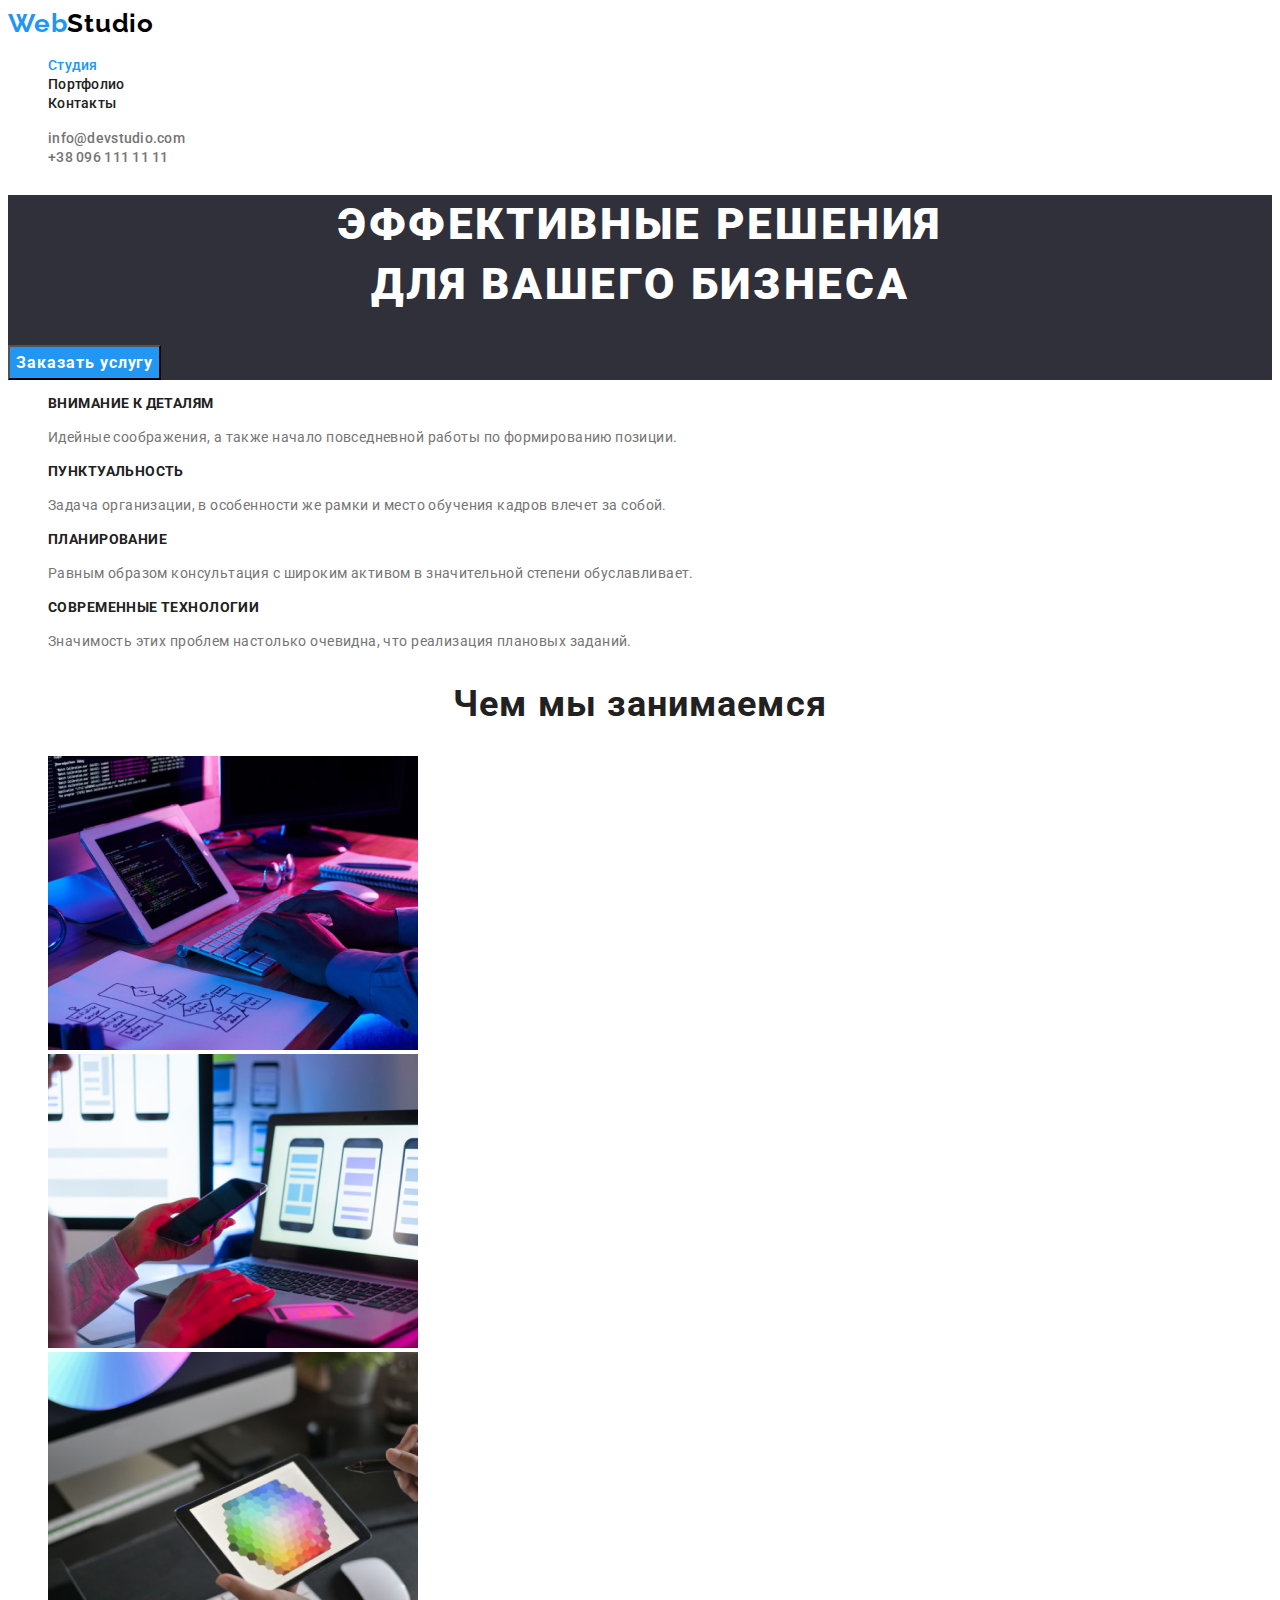
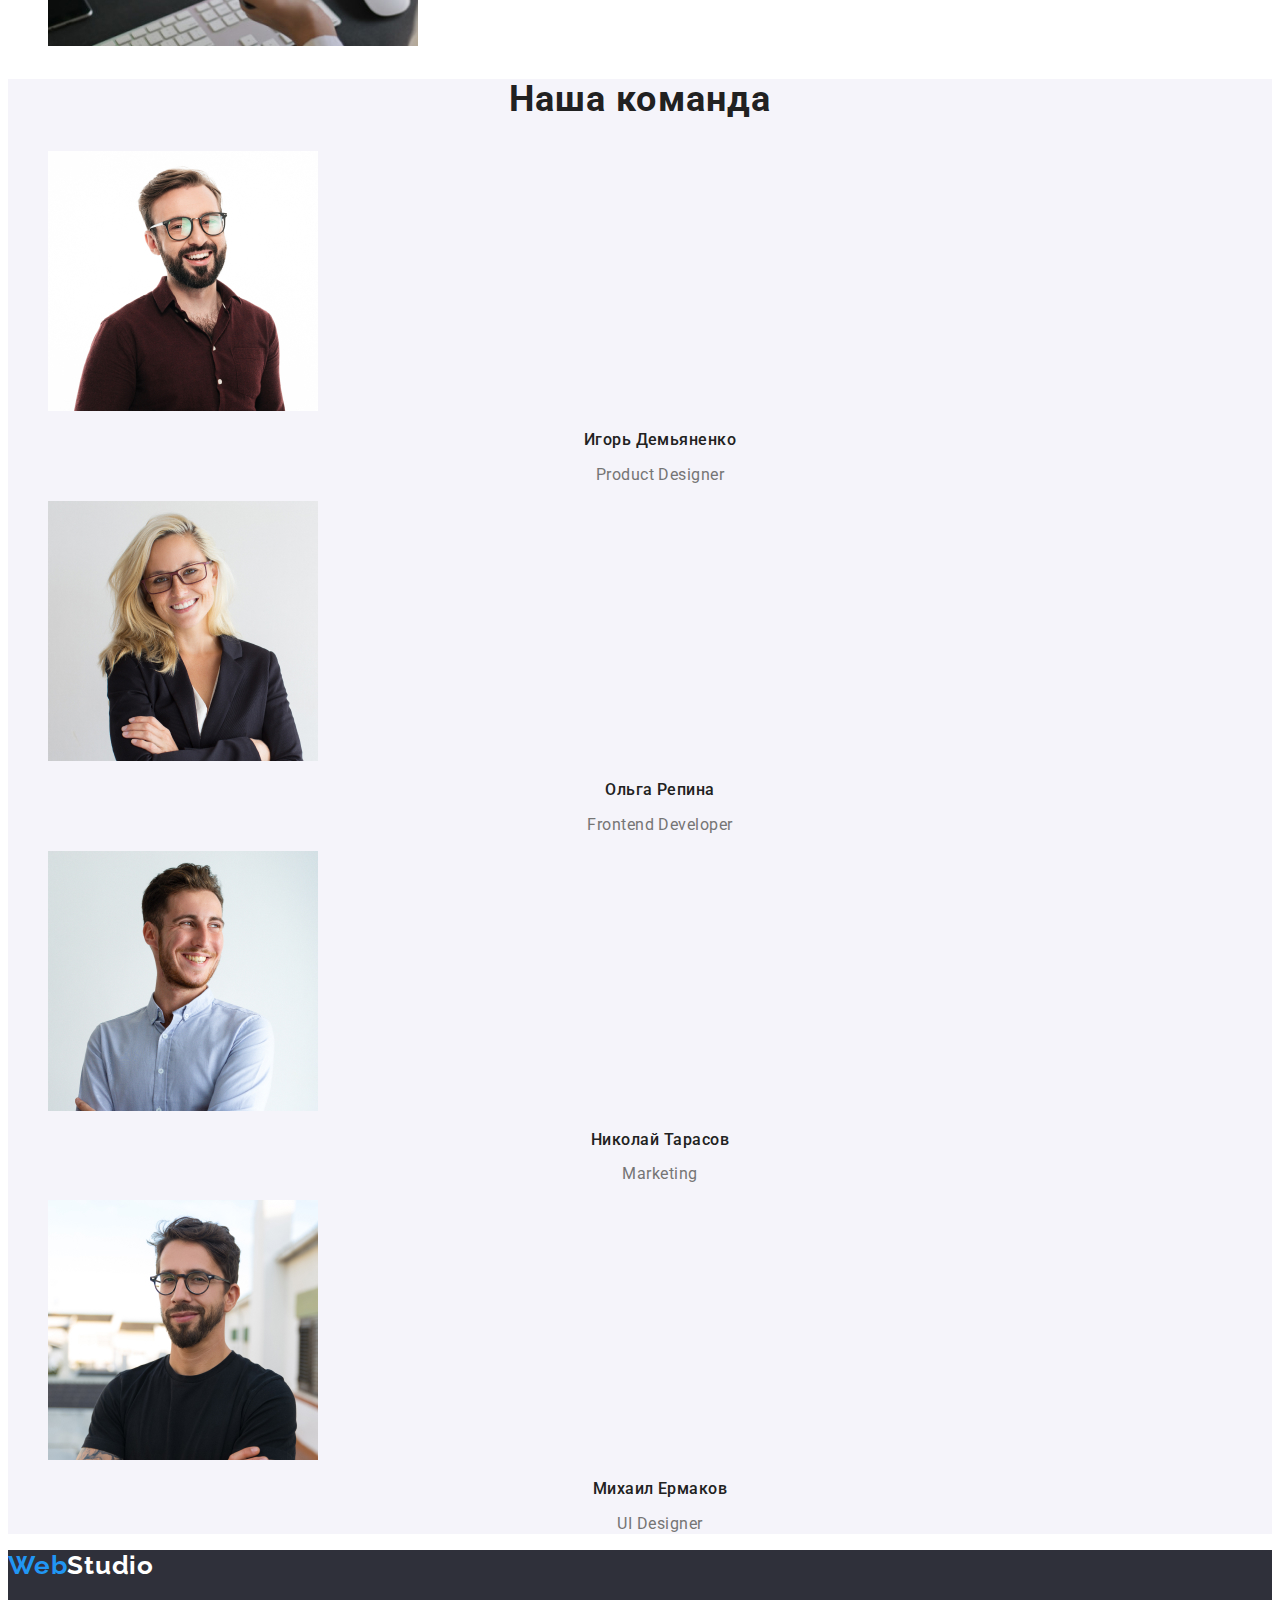
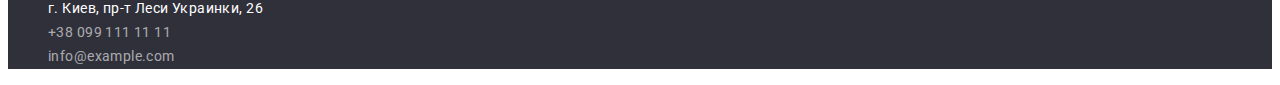
<file: index.html>
<!DOCTYPE html>
<html lang="en">
  <head>
    <meta charset="UTF-8" />
    <meta http-equiv="X-UA-Compatible" content="IE=edge" />
    <meta name="viewport" content="width=device-width, initial-scale=1.0" />
    <title>Web Studio Главная</title>
    <link
      href="https://fonts.googleapis.com/css2?family=Raleway:wght@700&family=Roboto:wght@400;500;700;900&display=swap"
      rel="stylesheet"
    />
    <link rel="stylesheet" href="./css/styles.css" />
  </head>

  <body class="page">
    <!-- Header -->
    <header class="page-header">
      <nav>
        <a href="./index.html" class="logo"
          ><span class="logo-web">Web</span>Studio</a
        >
        <ul class="site-nav list">
          <li><a href="./index.html" class="link current">Студия</a></li>
          <li><a href="./portfolio.html" class="link">Портфолио</a></li>
          <li><a href="" class="link">Контакты</a></li>
        </ul>
      </nav>

      <ul class="auth-nav list">
        <li>
          <a href="mailto:info@devstudio.com" class="link"
            >info@devstudio.com</a
          >
        </li>
        <li>
          <a href="tel:+380961111111" class="link">+38 096 111 11 11</a>
        </li>
      </ul>
    </header>

    <main>
      <!-- Шапка -->
      <section class="section-page">
        <h1 class="page-title">
          Эффективные решения <br />
          для вашего бизнеса
        </h1>
        <button type="button" class="btn">Заказать услугу</button>
      </section>

      <!-- Особенности -->
      <section class="section">
        <h2 hidden>Особенности</h2>
        <ul class="features list">
          <li>
            <h3 class="feature-title">ВНИМАНИЕ К ДЕТАЛЯМ</h3>
            <p class="feature-text">
              Идейные соображения, а также начало повседневной работы по
              формированию позиции.
            </p>
          </li>
          <li>
            <h3 class="feature-title">ПУНКТУАЛЬНОСТЬ</h3>
            <p class="feature-text">
              Задача организации, в особенности же рамки и место обучения кадров
              влечет за собой.
            </p>
          </li>
          <li>
            <h3 class="feature-title">ПЛАНИРОВАНИЕ</h3>
            <p class="feature-text">
              Равным образом консультация с широким активом в значительной
              степени обуславливает.
            </p>
          </li>
          <li>
            <h3 class="feature-title">СОВРЕМЕННЫЕ ТЕХНОЛОГИИ</h3>
            <p class="feature-text">
              Значимость этих проблем настолько очевидна, что реализация
              плановых заданий.
            </p>
          </li>
        </ul>
      </section>

      <!-- Чем мы занимаемся -->
      <section class="section">
        <h2 class="section-title">Чем мы занимаемся</h2>
        <ul class="work-list">
          <li>
            <img
              src="./images/box1.jpg"
              alt="пишем код"
              width="370"
              height="294"
            />
          </li>
          <li>
            <img
              src="./images/box2.jpg"
              alt="сидим в телефоне"
              width="370"
              height="294"
            />
          </li>
          <li>
            <img
              src="./images/box3.jpg"
              alt="рисуем"
              width="370"
              height="294"
            />
          </li>
        </ul>
      </section>

      <!-- Наша команда -->
      <section class="section-team">
        <h2 class="section-title">Наша команда</h2>
        <ul class="team-list">
          <li>
            <img
              src="./images/igor.jpg"
              alt="Игорь Демьяненко"
              width="270"
              height="260"
            />
            <h3 class="team-title">Игорь Демьяненко</h3>
            <p class="team-text">Product Designer</p>
          </li>
          <li>
            <img
              src="./images/olga.jpg"
              alt="Ольга Репина"
              width="270"
              height="260"
            />
            <h3 class="team-title">Ольга Репина</h3>
            <p class="team-text">Frontend Developer</p>
          </li>
          <li>
            <img
              src="./images/nikolay.jpg"
              alt="Николай Тарасов"
              width="270"
              height="260"
            />
            <h3 class="team-title">Николай Тарасов</h3>
            <p class="team-text">Marketing</p>
          </li>
          <li>
            <img
              src="./images/mihail.jpg"
              alt="Михаил Ермаков"
              width="270"
              height="260"
            />
            <h3 class="team-title">Михаил Ермаков</h3>
            <p class="team-text">UI Designer</p>
          </li>
        </ul>
      </section>
    </main>

    <!-- Подвал -->
    <footer class="footer">
      <a href="./index.html" class="footer-logo"
        ><span class="footer-web">Web</span>Studio</a
      >
      <address>
        <ul class="adress list">
          <li>
            <a
              href="https://goo.gl/maps/uQ3FQytNNfjHDWSS6"
              class="adress-link"
              target="_blank"
              >г. Киев, пр-т Леси Украинки, 26</a
            >
          </li>
          <li>
            <a href="tel:+380991111111" class="contact-link"
              >+38 099 111 11 11</a
            >
          </li>
          <li>
            <a href="mailto:info@example.com" class="contact-link"
              >info@example.com
            </a>
          </li>
        </ul>
      </address>
    </footer>
  </body>
</html>
</file>
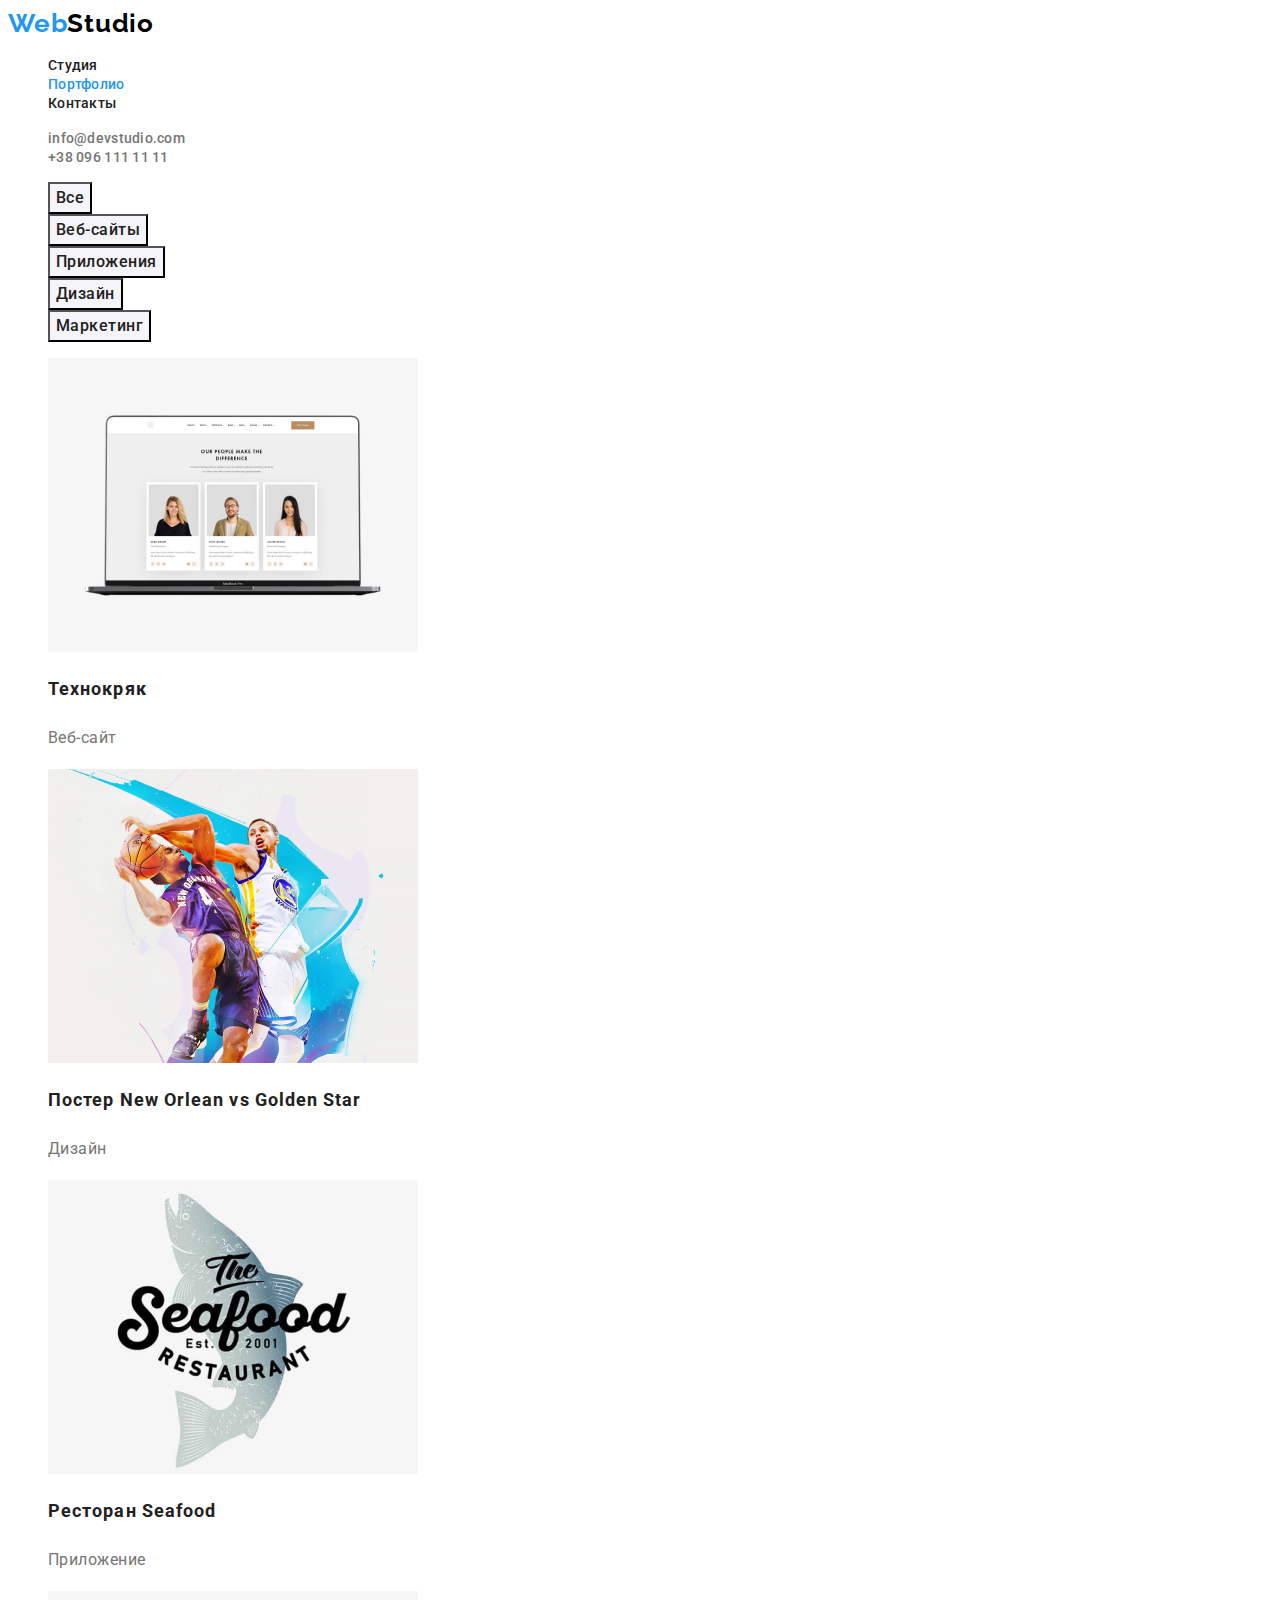
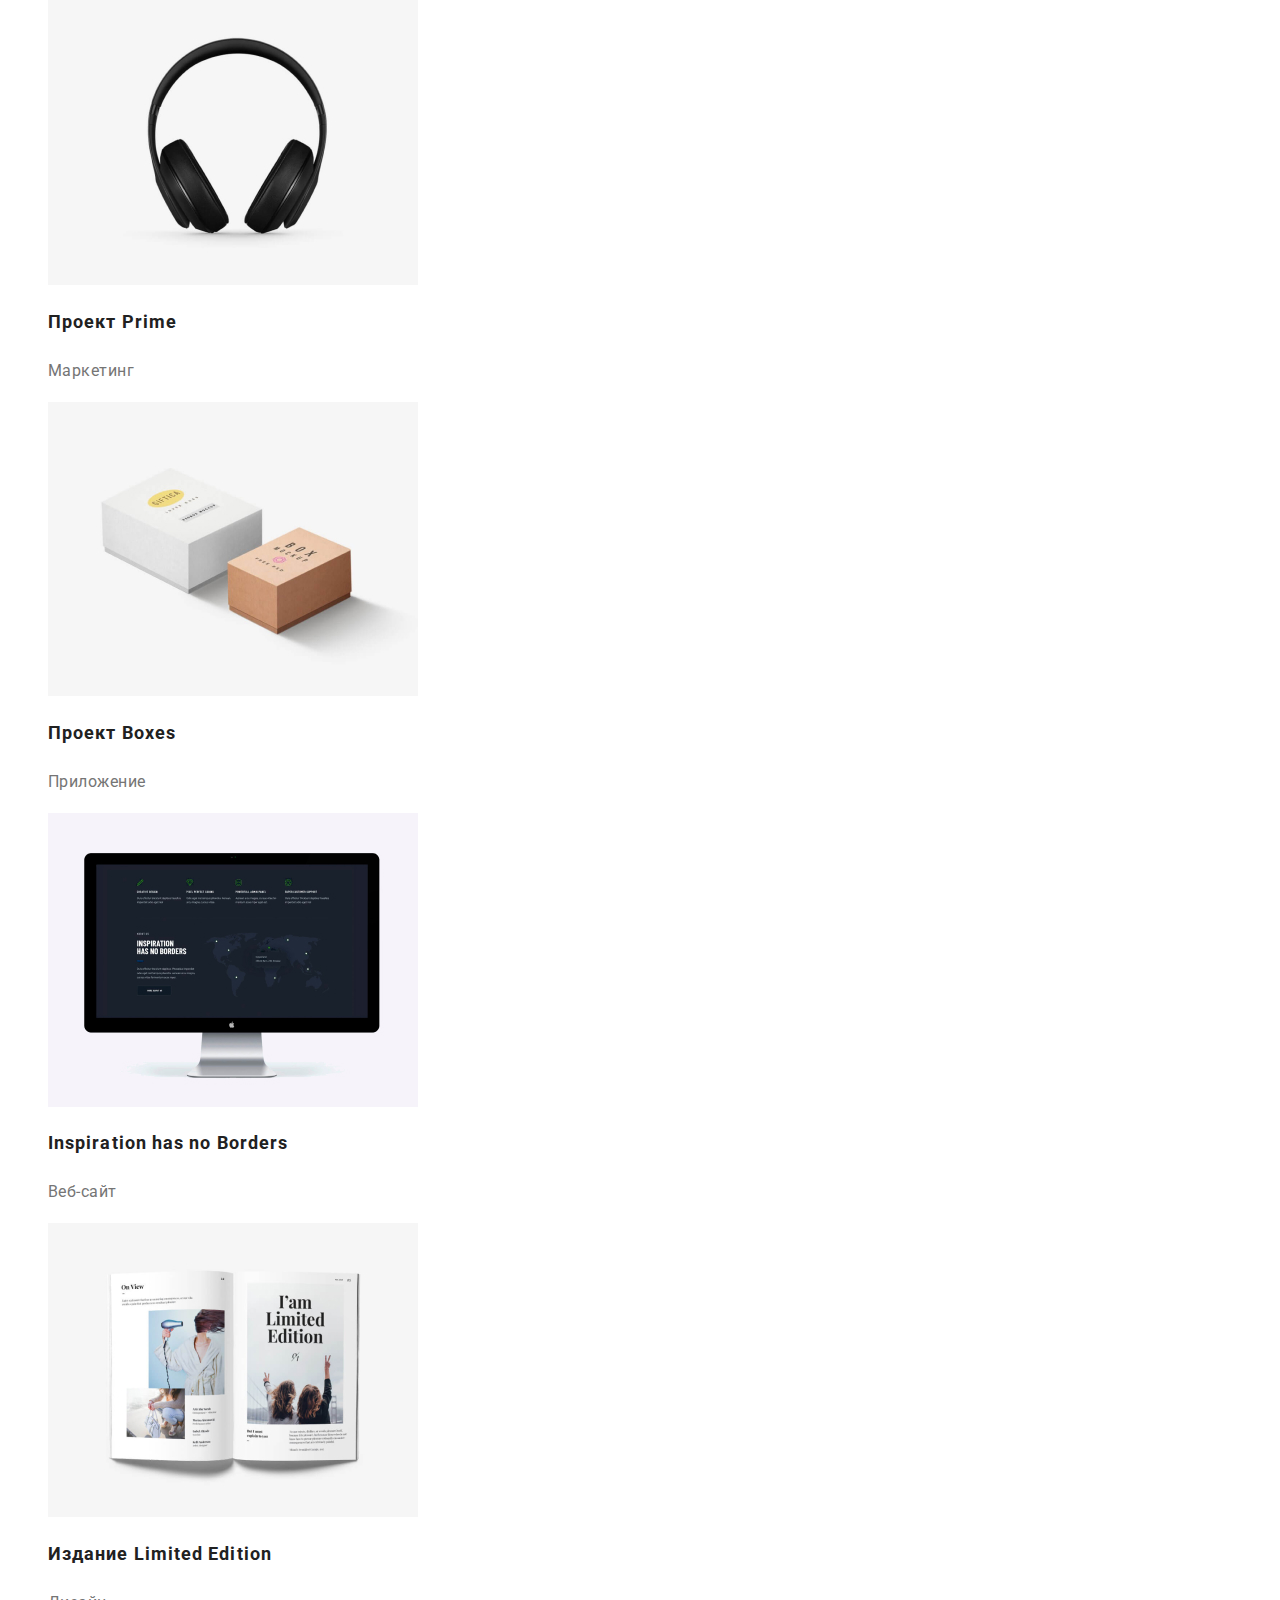
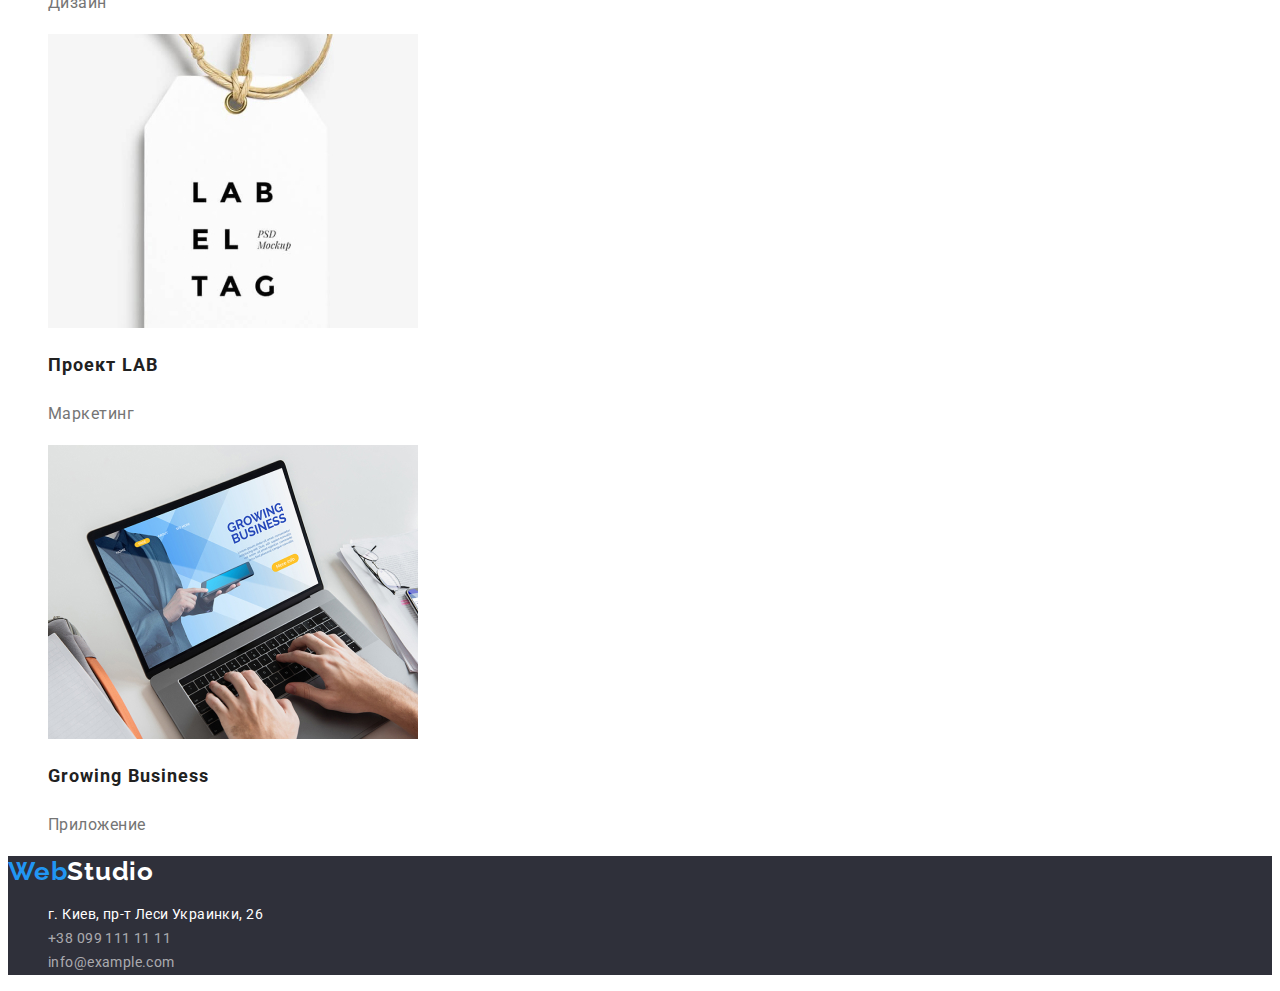
<file: portfolio.html>
<!DOCTYPE html>
<html lang="en">
  <head>
    <meta charset="UTF-8" />
    <meta http-equiv="X-UA-Compatible" content="IE=edge" />
    <meta name="viewport" content="width=device-width, initial-scale=1.0" />
    <title>Portfolio</title>
    <link
      href="https://fonts.googleapis.com/css2?family=Raleway:wght@700&family=Roboto:wght@400;500;700;900&display=swap"
      rel="stylesheet"
    />
    <link rel="stylesheet" href="./css/styles.css" />
  </head>

  <body class="page">
    <!-- Header -->
    <header class="page-header">
      <nav>
        <a href="./index.html" class="logo"
          ><span class="logo-web">Web</span>Studio</a
        >
        <ul class="site-nav list">
          <li><a href="./index.html" class="link">Студия</a></li>
          <li><a href="./portfolio.html" class="link current">Портфолио</a></li>
          <li><a href="" class="link">Контакты</a></li>
        </ul>
      </nav>

      <ul class="auth-nav list">
        <li>
          <a href="mailto:info@devstudio.com" class="link"
            >info@devstudio.com</a
          >
        </li>
        <li>
          <a href="tel:+380961111111" class="link">+38 096 111 11 11</a>
        </li>
      </ul>
    </header>

    <!-- Портфолио -->
    <main>
      <section class="portfolio">
        <h1 hidden>Портфолио</h1>
        <!-- Фильтры -->
        <ul class="filter list">
          <li><button type="button" class="filter-button">Все</button></li>
          <li>
            <button type="button" class="filter-button">Веб-сайты</button>
          </li>
          <li>
            <button type="button" class="filter-button">Приложения</button>
          </li>
          <li><button type="button" class="filter-button">Дизайн</button></li>
          <li>
            <button type="button" class="filter-button">Маркетинг</button>
          </li>
        </ul>

        <!-- Проекты -->
        <ul class="portfolio-work list">
          <li>
            <a href="" class="portfolio-work-link"></a>
            <img
              src="./images/portfolio1.jpg"
              alt="Технокряк"
              width="370"
              height="294"
            />
            <h2 class="portfolio-work-title">Технокряк</h2>
            <p class="portfolio-work-text">Веб-сайт</p>
          </li>
          <li>
            <a href="" class="portfolio-work-link"></a>
            <img
              src="./images/portfolio2.jpg"
              alt="Постер"
              width="370"
              height="294"
            />
            <h2 class="portfolio-work-title">
              Постер New Orlean vs Golden Star
            </h2>
            <p class="portfolio-work-text">Дизайн</p>
          </li>
          <li>
            <a href="" class="portfolio-work-link"></a>
            <img
              src="./images/portfolio3.jpg"
              alt="Ресторан Seafood"
              width="370"
              height="294"
            />
            <h2 class="portfolio-work-title">Ресторан Seafood</h2>
            <p class="portfolio-work-text">Приложение</p>
          </li>
          <li>
            <a href="" class="portfolio-work-link"></a>
            <img
              src="./images/portfolio4.jpg"
              alt="Проект Prime"
              width="370"
              height="294"
            />
            <h2 class="portfolio-work-title">Проект Prime</h2>
            <p class="portfolio-work-text">Маркетинг</p>
          </li>
          <li>
            <a href="" class="portfolio-work-link"></a>
            <img
              src="./images/portfolio5.jpg"
              alt="Проект Boxes"
              width="370"
              height="294"
            />
            <h2 class="portfolio-work-title">Проект Boxes</h2>
            <p class="portfolio-work-text">Приложение</p>
          </li>
          <li>
            <a href="" class="portfolio-work-link"></a>
            <img
              src="./images/portfolio6.jpg"
              alt="Inspiration has no Borders"
              width="370"
              height="294"
            />
            <h2 class="portfolio-work-title">Inspiration has no Borders</h2>
            <p class="portfolio-work-text">Веб-сайт</p>
          </li>
          <li>
            <a href="" class="portfolio-work-link"></a>
            <img
              src="./images/portfolio7.jpg"
              alt="Издание Limited Edition"
              width="370"
              height="294"
            />
            <h2 class="portfolio-work-title">Издание Limited Edition</h2>
            <p class="portfolio-work-text">Дизайн</p>
          </li>
          <li>
            <a href="" class="portfolio-work-link"></a>
            <img
              src="/images/portfolio8.jpg"
              alt="Проект LAB"
              width="370"
              height="294"
            />
            <h2 class="portfolio-work-title">Проект LAB</h2>
            <p class="portfolio-work-text">Маркетинг</p>
          </li>
          <li>
            <a href="" class="portfolio-work-link"></a>
            <img
              src="./images/portfolio9.jpg"
              alt="Growing Business"
              width="370"
              height="294"
            />
            <h2 class="portfolio-work-title">Growing Business</h2>
            <p class="portfolio-work-text">Приложение</p>
          </li>
        </ul>
      </section>
    </main>

    <!-- Подвал -->
    <footer class="footer">
      <a href="./index.html" class="footer-logo"
        ><span class="footer-web">Web</span>Studio</a
      >
      <address class="footer-contact">
        <ul class="adress list">
          <li>
            <a
              href="https://goo.gl/maps/uQ3FQytNNfjHDWSS6"
              class="adress-link"
              target="_blank"
              >г. Киев, пр-т Леси Украинки, 26</a
            >
          </li>
          <li>
            <a href="tel:+380991111111" class="contact-link"
              >+38 099 111 11 11</a
            >
          </li>
          <li>
            <a href="mailto:info@example.com" class="contact-link"
              >info@example.com
            </a>
          </li>
        </ul>
      </address>
    </footer>
  </body>
</html>
</file>
<file: css/styles.css>
/* цвет основного текста: #212121 */
/* вторичный цвет текста: #757575 */
/* акцент: #2196F3 */
/* белый цвет заголовка: #FFFFFF */
/* цвет текста контактов в футере: rgba(255, 255, 255, 0.6) */
/* вторичный цвет фона: #F5F4FA */
/* цвет заднего фона с кнопкой: #2F303A */

:root {
  --primery-text-color: #212121;
  --title-text-color: #757575;
  --accent-text: #2196f3;
  --primery-white-color: #ffffff;
  --primery-bc-color: #ffffff;
  --secondary-bc-color: #2f303a;
}

/* Убираем точки рядом со списками */
ul {
  list-style: none;
}

.page {
  font-family: "Roboto", sans-serif;
  background-color: var(--primery-bc-color);
  color: var(--primery-text-color);
}

/* .list {
  list-style: none;
} */

/* Лого сайта*/
.logo {
  font-family: "Raleway";
  font-weight: 700;
  font-size: 26px;
  line-height: 1.19;
  letter-spacing: 0.03em;
  color: #000000;
  text-decoration: none;
}

.logo-web {
  color: var(--accent-text);
}

/* Навигация сайта */
.link {
  font-weight: 500;
  font-size: 14px;
  line-height: 1.14;
  letter-spacing: 0.02em;
  text-decoration: none;
}

.site-nav .link {
  color: var(--primery-text-color);
}

.site-nav .link:hover,
.site-nav .link:focus {
  color: var(--accent-text);
}

.site-nav .link.current {
  color: var(--accent-text);
}

/* Auth-nav */
.auth-nav .link {
  color: var(--title-text-color);
}

.auth-nav .link:hover,
.auth-nav .link:focus {
  color: var(--accent-text);
}

/* Шапка */
.section-page {
  background-color: var(--secondary-bc-color);
}

.page-title {
  font-weight: 900;
  font-size: 44px;
  line-height: 1.36;
  text-align: center;
  letter-spacing: 0.06em;
  text-transform: uppercase;
  color: var(--primery-white-color);
}

/* Кнопка */
button {
  font-family: inherit;
  cursor: pointer;
}

.btn {
  font-weight: 700;
  font-size: 16px;
  line-height: 1.87;
  align-items: center;
  text-align: center;
  letter-spacing: 0.06em;
  color: var(--primery-white-color);
  background-color: var(--accent-text);
}

.btn:hover,
.btn:focus {
  background-color: var(--primery-bc-color);
  color: var(--accent-text);
}

/* Особенности */
.feature-title {
  font-weight: 700;
  font-size: 14px;
  line-height: 1.14;
  letter-spacing: 0.03em;
  text-transform: uppercase;
  color: var(--primery-text-color);
}

.feature-text {
  font-weight: 400;
  font-size: 14px;
  line-height: 1.71;
  letter-spacing: 0.03em;
  color: var(--title-text-color);
}

/* Чем мы занимаемся */
.section-title {
  font-weight: 700;
  font-size: 36px;
  line-height: 1.16;
  text-align: center;
  letter-spacing: 0.03em;
  color: var(--primery-text-color);
}

/* Команда */
.section-team {
  background-color: #f5f4fa;
}

.team-title {
  font-weight: 500;
  font-size: 16px;
  line-height: 1.18;
  text-align: center;
  letter-spacing: 0.03em;
  color: var(--primery-text-color);
}

.team-text {
  font-weight: 400;
  font-size: 16px;
  line-height: 1.18;
  text-align: center;
  letter-spacing: 0.03em;
  color: var(--title-text-color);
}

/* PORTFOLIO */
.portfolio {
  background-color: var(--primery-bc-color);
}

.filter-button {
  font-family: "Roboto", sans-serif;
  font-weight: 500;
  font-size: 16px;
  line-height: 1.63;
  letter-spacing: 0.03em;
  background-color: #f5f4fa;
  color: var(--primery-text-color);
}

.filter-button:hover,
.filter-button:focus {
  background-color: var(--accent-text);
  color: var(--primery-white-color);
}

.portfolio-work-title {
  font-weight: 700;
  font-size: 18px;
  line-height: 2;
  letter-spacing: 0.06em;
  color: var(--primery-text-color);
}

.portfolio-work-text {
  font-weight: 400;
  font-size: 16px;
  line-height: 1.87;
  letter-spacing: 0.03em;
  color: var(--title-text-color);
}

/* Подвал */
.footer {
  background-color: var(--secondary-bc-color);
}
.footer-logo {
  font-family: "Raleway";
  font-style: normal;
  font-weight: 700;
  font-size: 26px;
  line-height: 1.19;
  letter-spacing: 0.03em;
  color: var(--primery-white-color);
  text-decoration: none;
}
.footer-web {
  color: var(--accent-text);
}

.adress-link {
  font-style: normal;
  font-weight: 400;
  font-size: 14px;
  line-height: 1.7;
  letter-spacing: 0.03em;
  color: var(--primery-white-color);
  text-decoration: none;
}

.adress-link:hover,
.adress-link:focus {
  color: var(--accent-text);
}

.contact-link {
  font-style: normal;
  font-weight: 400;
  font-size: 14px;
  line-height: 1.71;
  letter-spacing: 0.03em;
  color: rgba(255, 255, 255, 0.6);
  text-decoration: none;
}

.contact-link:hover,
.contact-link:focus {
  color: var(--accent-text);
}
</file>
